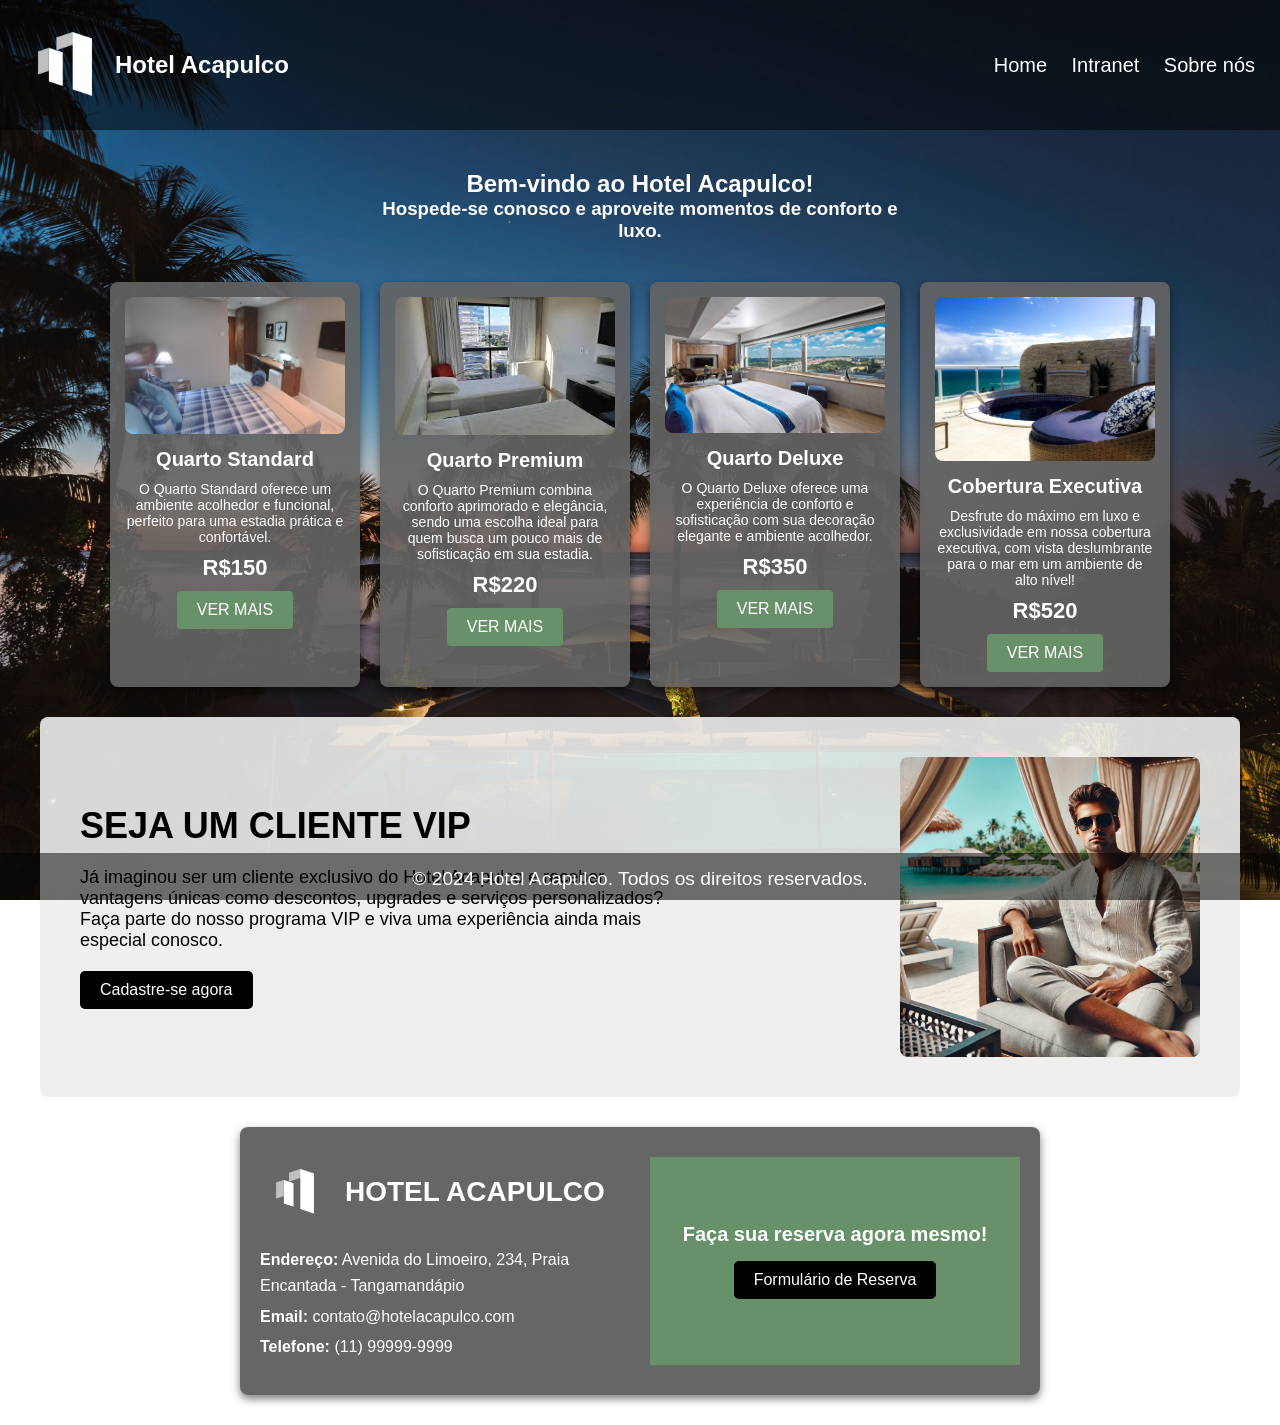
<file: index.html>
<!DOCTYPE html>
<html lang="pt-br">
<head>
    <meta charset="UTF-8">
    <meta name="viewport" content="width=device-width, initial-scale=1.0">
    <title>Hotel Acapulco - Sua satisfação é nosso prazer!</title>
    <link rel="stylesheet" href="./styles/index.css">
    <link rel="icon" href="images/icons/LOGO-HOTEL.png-16x16.ico">
</head>
<body>
    <header>
        <img src="images/LOHO HOTEL 0 (1).png" alt="Logo do Hotel">
        <div class="header-content">
        <h1>Hotel Acapulco</h1>
    </div>
    <nav>
        <a href="index.html">Home</a>
        <a href="html/login.html">Intranet</a>
        <a href="html/sobreNos.html">Sobre nós</a>
        </nav>
    </header>
    <main>
        <div class="boas-vindas">
            <h2>Bem-vindo ao Hotel Acapulco!</h2>
            <h3>Hospede-se conosco e aproveite momentos de conforto e luxo.</h3>
        </div>  
    
        <!-- Catalogo Atualizado -->
        <div id="catalogo">
            <div class="produtos-container">
                <!-- Quarto Standard -->
                <div class="produto">
                    <img src="./images/quarto_standard.jpg" alt="Quarto Standard">
                    <h1>Quarto Standard</h1>
                    <p>O Quarto Standard oferece um ambiente acolhedor e funcional, perfeito para uma estadia prática e confortável.</p>
                    <h2>R$150</h2>
                    <button onclick="scrollToSection('reserva')">VER MAIS</button>
                </div>
                <!-- Quarto Premium -->
                <div class="produto">
                    <img src="./images/quarto_premium.jpeg" alt="Quarto Premium">
                    <h1>Quarto Premium</h1>
                    <p>O Quarto Premium combina conforto aprimorado e elegância, sendo uma escolha ideal para quem busca um pouco mais de sofisticação em sua estadia.</p>
                    <h2>R$220</h2>
                    <button onclick="scrollToSection('reserva')">VER MAIS</button>
                </div>
                <!-- Quarto Deluxe -->
                <div class="produto">
                    <img src="./images/quarto_deluxe.jpeg" alt="Quarto Deluxe">
                    <h1>Quarto Deluxe</h1>
                    <p>O Quarto Deluxe oferece uma experiência de conforto e sofisticação com sua decoração elegante e ambiente acolhedor.</p>
                    <h2>R$350</h2>
                    <button onclick="scrollToSection('reserva')">VER MAIS</button>
                </div>
                <!-- Cobertura Executiva -->
                <div class="produto">
                    <img src="./images/cobertura_executiva.jpg" alt="Cobertura Executiva">
                    <h1>Cobertura Executiva</h1>
                    <p>Desfrute do máximo em luxo e exclusividade em nossa cobertura executiva, com vista deslumbrante para o mar em um ambiente de alto nível!</p>
                    <h2>R$520</h2>
                    <button onclick="scrollToSection('reserva')">VER MAIS</button>
                </div>
            </div>
        </div>
    
        <!-- Seção "Seja um Cliente VIP" agora antes de "Reserve Agora" -->
        <div class="promocao">
            <div class="promocao-texto">
                <h2>SEJA UM CLIENTE VIP</h2>
                <p>Já imaginou ser um cliente exclusivo do Hotel Acapulco e receber vantagens únicas como descontos, upgrades e serviços personalizados? Faça parte do nosso programa VIP e viva uma experiência ainda mais especial conosco.</p>
                <a href="https://forms.gle/m4g1bfpoj4vjWt7e9" class="button">Cadastre-se agora</a>
            </div>
            <div class="promocao-imagem">
                <img src="images/cliente_vip.jpg" alt="Cliente VIP do Hotel">
            </div>
        </div>
    
        <!-- Seção de Reservas movida para depois -->
        <div id="reserva" class="reserva">
            <div class="reserva-info">
                <div class="reserva-header">
                    <img src="./images/LOHO HOTEL 0 (1).png" alt="Logo do Hotel" class="reserva-logo">
                    <h2>Hotel Acapulco</h2>
                </div>
                <ul>
                    <li><strong>Endereço:</strong> Avenida do Limoeiro, 234, Praia Encantada - Tangamandápio</li>
                    <li><strong>Email:</strong> contato@hotelacapulco.com</li>
                    <li><strong>Telefone:</strong> (11) 99999-9999</li>
                </ul>
            </div>
            <div class="reserva-acao">
                <h3>Faça sua reserva agora mesmo!</h3>
                <!-- Botão ajustado para redirecionar ao site -->
                <a href="https://forms.gle/W7j5w2ztcxpBrAB17" class="button">Formulário de Reserva</a>
            </div>
        </div>                        
    </main>  
    <footer>
        <p>&copy; 2024 Hotel Acapulco. Todos os direitos reservados.</p>
    </footer>
    <script src="./scripts/index.js"></script>
</body>
</html>
</file>
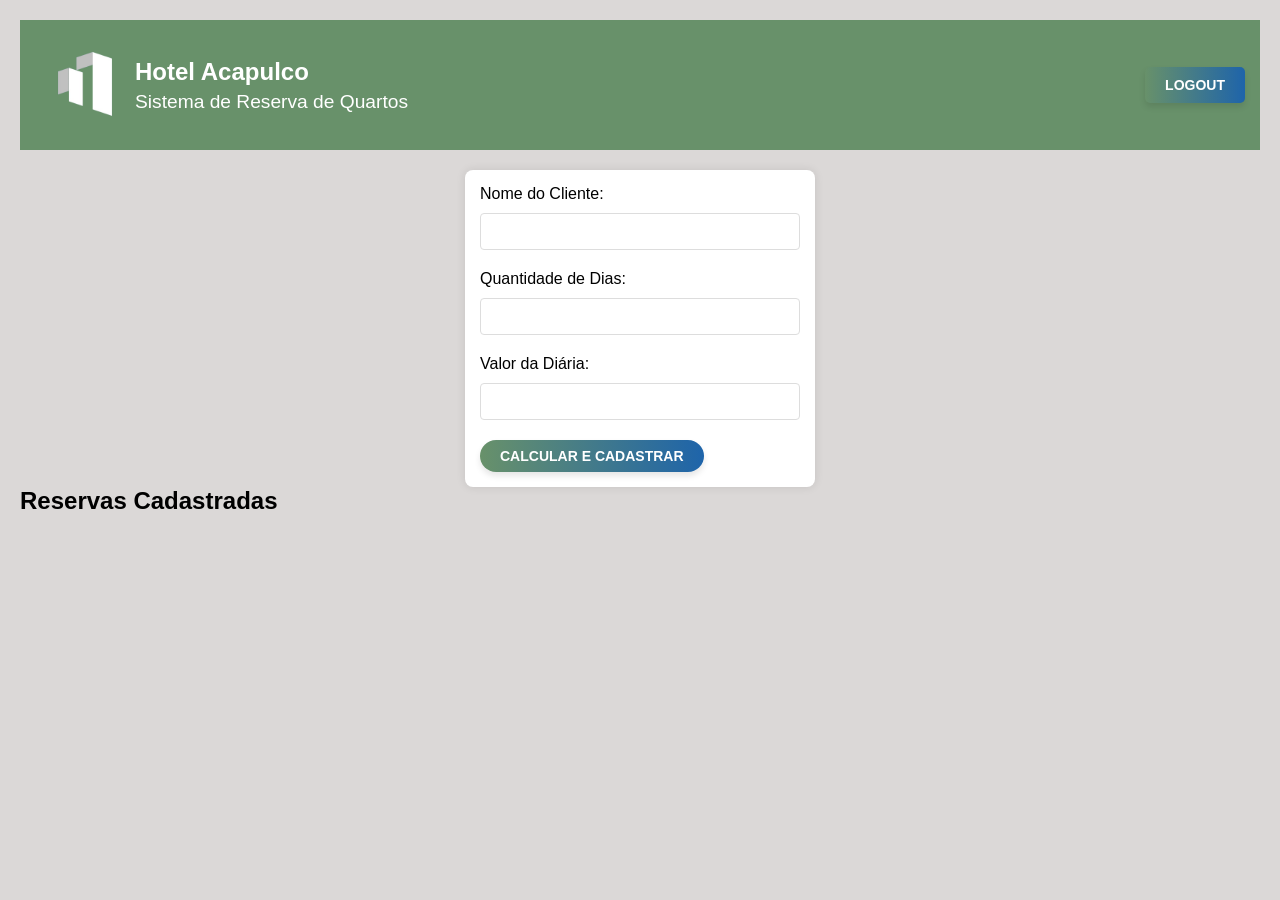
<file: html/intranet.html>
<!DOCTYPE html>
<html lang="pt-br">
<head>
    <meta charset="UTF-8">
    <meta http-equiv="X-UA-Compatible" content="IE=edge">
    <meta name="viewport" content="width=device-width, initial-scale=1.0">
    <title>Hotel Acapulco - Reservas</title>
    <link rel="stylesheet" href="../styles/intranet.css">
    <link rel="icon" href="../images/icons/LOGO-HOTEL.png-16x16.ico">
</head>
<body>
    <header>
        <img src="../images/LOHO HOTEL 0 (1).png" alt="Logo do Hotel">
        <div class="header-content">
        <h1>Hotel Acapulco</h1>
        <p>Sistema de Reserva de Quartos</p>
    </div>
    <nav>
        <button id="logout-btn">Logout</button>
        </nav>
    </header>

    <main>
        <form id="reserva-form">
            <label for="cliente">Nome do Cliente:</label>
            <input type="text" id="cliente" name="cliente" required>

            <label for="dias">Quantidade de Dias:</label>
            <input type="number" id="dias" name="dias" min="1" required>

            <label for="valorDiaria">Valor da Diária:</label>
            <input type="number" id="valorDiaria" name="valorDiaria" min="1" step="0.01" required>

            <button type="submit">Calcular e Cadastrar</button>
        </form>

        <h2>Reservas Cadastradas</h2>
        <ul id="listaReservas"></ul>
    </main>

    <script src="../scripts/intranet.js"></script>

</body>
</html>
</file>
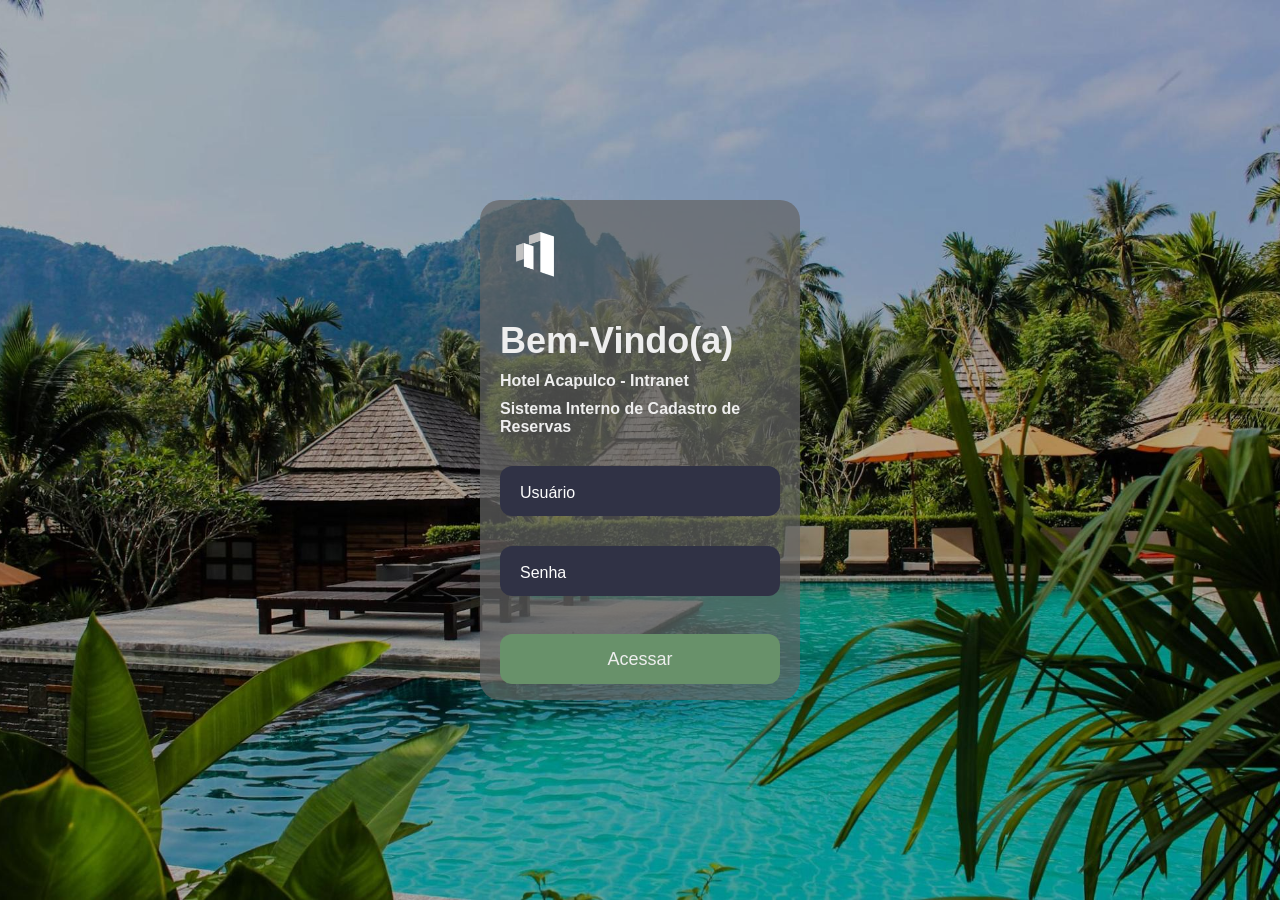
<file: html/login.html>
<!DOCTYPE html>
<html lang="pt-br">
<head>
    <meta charset="UTF-8">
    <meta name="viewport" content="width=device-width, initial-scale=1.0">
    <title>Login - Hotel Acapulco</title>
    <link rel="stylesheet" href="../styles/login.css">
    <link rel="icon" href="../images/icons/LOGO-HOTEL.png-16x16.ico">
</head>
<body>
  <div class="form">
    <img src="../images/LOHO HOTEL 0 (1).png" alt="Logo">
    <div class="title">Bem-Vindo(a)</div>
    <div class="subtitle">Hotel Acapulco - Intranet</div>
    <div class="subtitle">Sistema Interno de Cadastro de Reservas</div>

    <!-- Adicionado ID ao formulário -->
    <form id="loginForm">
      <!-- Campo de Usuário com autocomplete desativado -->
      <div class="input-container ic2">
        <input id="username" class="input" type="text" autocomplete="off" placeholder=" " required />
        <div class="cut"></div>
        <label for="username" class="placeholder">Usuário</label>
      </div>

      <!-- Campo de Senha ocultando os caracteres -->
      <div class="input-container ic2">
        <input id="password" class="input" type="password" autocomplete="off" placeholder=" " required />
        <div class="cut cut-short"></div>
        <label for="password" class="placeholder">Senha</label>
      </div>

      <button type="submit" class="submit">Acessar</button>
    </form> 
  </div>

  <script src="../scripts/login.js"></script>
</body>
</html>
</file>
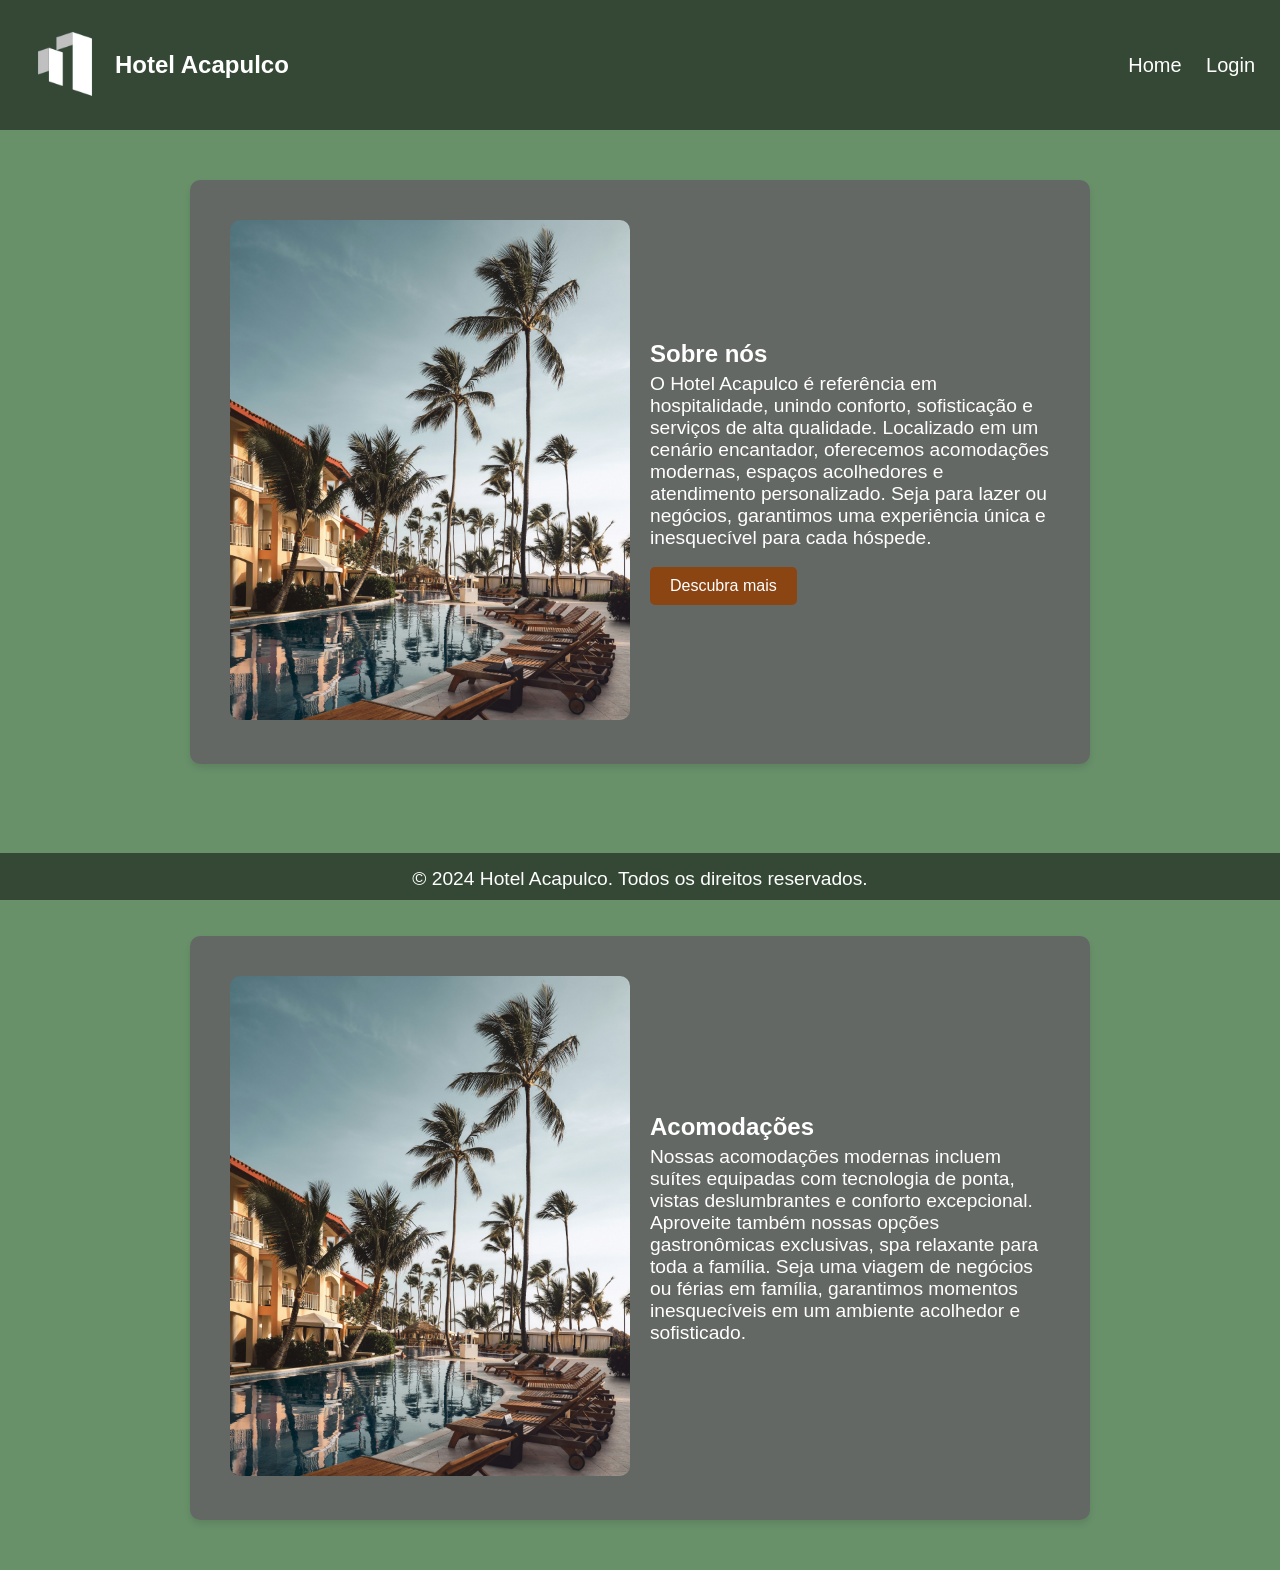
<file: html/sobreNos.html>
<!DOCTYPE html>
<html lang="pt-br">
<head>
    <meta charset="UTF-8">
    <meta name="viewport" content="width=device-width, initial-scale=1.0">
    <title>Hotel Acapulco - Sobre nós</title>
    <link rel="stylesheet" href="../styles/sobreNos.css">
    <link rel="icon" href="../images/logo_hotel.png">
</head>
<body>
    <header>
        <img src="../images/LOHO HOTEL 0 (1).png" alt="Logo do Hotel">
        <div class="header-content">
        <h1>Hotel Acapulco</h1>
    </div>
    <nav>
        <a href="../index.html">Home</a>
        <a href="../html/login.html">Login</a>
    </nav>
    </header>
    <main>
        <div class="about-container" id="about1">
            <div class="image-section">
                <img src="../images/imagem_sobreNos.jpg" alt="Imagem Hotel" class="about-image">
            </div>
            <div class="texto">
                <h2>Sobre nós</h2>
                <p>
                    O Hotel Acapulco é referência em hospitalidade, unindo conforto, 
                    sofisticação e serviços de alta qualidade. Localizado em um cenário encantador, oferecemos acomodações modernas, espaços acolhedores e atendimento personalizado. Seja para lazer ou negócios, 
                    garantimos uma experiência única e inesquecível para cada hóspede.
                </p>
                <br>
                <button class="discover-button" onclick="scrollToNext()">Descubra mais</button>
            </div>
        </div>
        
        <br><br><br><br>
        
        <div class="about-container" id="about2">
            <div class="image-section">
                <img src="../images/imagem_sobreNos.jpg" alt="Imagem Hotel" class="about-image">
            </div>
            <div class="texto">
                <h2>Acomodações</h2>
                <p>
                    Nossas acomodações modernas incluem suítes equipadas com tecnologia de ponta, vistas deslumbrantes e 
                    conforto excepcional. Aproveite também nossas opções gastronômicas exclusivas, spa relaxante
                    para toda a família. Seja uma viagem de negócios ou férias em família, garantimos momentos inesquecíveis 
                    em um ambiente acolhedor e sofisticado.
                </p>
            </div>
        </div>
    </main>
    <footer>
        <p>&copy; 2024 Hotel Acapulco. Todos os direitos reservados.</p>
    </footer>

    <script src="../scripts/sobreNos.js"></script>
</body>
</html>
</file>
<file: styles/index.css>
* {
    box-sizing: border-box;
    margin: 0;
    padding: 0;
    font-family: 'Trebuchet MS', 'Lucida Sans Unicode', 'Lucida Grande', 'Lucida Sans', Arial, sans-serif;
}

body {
    background-image: url('../images/imagem_fundo_index.jpg') ; 
    background-size: cover; 
    background-position: center center; 
    background-attachment: fixed;
    margin: 0; 
    font-family: Arial, sans-serif; 
    color: #fff; 
    position: relative;
}


header {
    display: flex;
    align-items: center;
    justify-content: space-between;
    background-color:  rgba(0, 0, 0, 0.5);
    color: white;
    padding: 15px;
    }
.boas-vindas    {
    padding: 40px;
    border-radius: 10px;
    text-align: center;
    max-width: 600px;
    margin: 0 auto; 
    color: white; 
}

.header-content {
    text-align: left;
    flex-grow: 2;

}

header img {
    max-width: 100px;
    height: auto;
}

nav a {
    color: #fff;
    text-decoration: none;
    padding: 10px;
    font-size: 20px;
}

nav a:hover {
    text-decoration: underline;
}

h1 {
    font-size: 1.5rem;
    color: white;
}

p {
    margin-top: 5px;
    font-size: 1.2rem;
    color: #fff;
}

#catalogo {
    display: flex;
    flex-wrap: wrap;
    gap: 20px;
    justify-content: center;
}

.produtos-container {
    display: flex;
    flex-wrap: wrap;
    justify-content: center;
    gap: 20px;
}

.produto {
    background-color:rgba(100, 100, 100, 0.9);
    border-radius: 8px;
    box-shadow: 0 4px 8px rgba(0, 0, 0, 0.5);
    padding: 15px;
    text-align: center;
    max-width: 250px;
    transition: transform 0.3s;
}


.produto:hover {
    transform: scale(1.05);
}

.produto img {
    width: 220px;
    border-radius: 8px;
}

.produto h1 {
    font-size: 20px;
    margin: 10px 0;
}

.produto p {
    font-size: 14px;
    color: #ffffff;
    margin: 10px 0;
}

.produto h2 {
    font-size: 22px;
    color: #ffffff;
    margin: 10px 0;
}

.produto button {
    background-color: #68916a;
    color: white;
    padding: 10px 20px;
    border: none;
    border-radius: 4px;
    cursor: pointer;
    font-size: 16px;
    transition: background-color 0.3s;
}

.produto button:hover {
    background-color: #394d3a;
}

.promocao {
    display: flex;
    justify-content: space-between;
    align-items: center;
    background-color: rgba(238, 238, 238, 0.9);
    color: white;
    padding: 40px;
    margin: 30px auto;
    border-radius: 8px;
    gap: 20px;
    max-width: 1200px;
    flex-wrap: wrap;
}

.promocao-texto {
    max-width: 600px;
    flex: 1;
}

.promocao-texto h2 {
    font-size: 36px;
    margin-bottom: 20px;
    text-transform: uppercase;
    color: black;
}

.promocao-texto p {
    font-size: 18px;
    margin-bottom: 20px;
    color: black;
}

.promocao-texto button {
    background-color: #000;
    color: white;
    padding: 10px 20px;
    border: none;
    border-radius: 4px;
    cursor: pointer;
    font-size: 18px;
    transition: background-color 0.3s;
}

.promocao-texto button:hover {
    background-color: #333;
}

.button {
    display: inline-block;
    background-color: black;
    color: #fff;
    padding: 10px 20px;
    text-decoration: none;
    border-radius: 5px;
    font-size: 16px;
    text-align: center;
    transition: background-color 0.3s ease;
    cursor: pointer;
}

.button:hover {
    background-color: #0056b3;
}

.promocao-imagem img {
    max-width: 300px;
    border-radius: 8px;
    flex: 1;
    margin: 0 auto;
    display: block;
}

.reserva {
    background-color: rgba(0, 0, 0, 0.6);
    color: #fff;
    display: flex;
    flex-wrap: wrap;
    padding: 30px 20px;
    border-radius: 8px;
    box-shadow: 0 4px 8px rgba(0, 0, 0, 0.5);
    max-width: 800px;
    margin: 30px auto;
    gap: 20px;
}

.reserva-info {
    flex: 1;
    text-align: left;
}

.reserva-header {
    display: flex;
    align-items: center;
    gap: 15px;
    margin-bottom: 20px;
}

.reserva-logo {
    max-width: 70px;
    height: auto;
}

.reserva h2 {
    font-size: 28px;
    margin: 0;
    color: #fff;
    text-transform: uppercase;
}

.reserva ul {
    list-style: none;
    padding: 0;
    font-size: 16px;
    line-height: 1.6;
}

.reserva ul li {
    margin: 5px 0;
}

.reserva-acao {
    flex: 1;
    background-color: #68916a;
    text-align: center; /* Centraliza o botão e o título */
    display: flex;
    flex-direction: column;
    justify-content: center;
    align-items: center;
}

.reserva-acao h3 {
    font-size: 20px;
    margin-bottom: 15px;
}

.reserva button {
    color: white;
    padding: 10px 20px;
    border: none;
    border-radius: 4px;
    cursor: pointer;
    font-size: 16px;
    transition: background-color 0.3s;
}

.reserva button:hover {
    background-color: #394d3a;
}

footer {
    text-align: center;
    padding: 10px;
    background-color: rgba(0, 0, 0, 0.5);
    color: white;
    position: fixed;
    bottom: 0;
    width: 100%;
}
</file>
<file: styles/intranet.css>
* {
    box-sizing: border-box;
    margin: 0;
    padding: 0;
}

body {
    font-family: Arial, sans-serif;
    padding: 20px;
    background-color: #dbd8d7;
}

header {
    display: flex;
    align-items: center;
    justify-content: space-between;
    background-color: #68916a;
    color: white;
    padding: 15px;
    
}

.header-content {
    text-align: left;
    flex-grow: 2;
}

header img {
    max-width: 100px;
    height: auto;
}

nav a {
    color: white;
    margin: 0 15px;
    text-decoration: none;
    font-size: 18px;
}

nav a:hover {
    text-decoration: underline;
}

h1 {
    font-size: 1.5rem;
    text-align: left;
}

p {
    margin-top: 5px;
    font-size: 1.2rem;
    color: #fff;
}

#logout-btn {
    background-color: #ff6b6b;
    color: white;
    border: none;
    padding: 10px 20px;
    border-radius: 5px;
    cursor: pointer;
    font-size: 14px;
    text-transform: uppercase;
    margin-left: 15px;
    transition: background-color 0.3s ease;
}

#logout-btn:hover {
    background-color: #e63946;
}

main {
    margin-top: 20px;
}

form {
    background-color: white;
    padding: 15px;
    border-radius: 8px;
    box-shadow: 0 0 10px rgba(0, 0, 0, 0.1);
    max-width: 350px;
    margin: 0 auto;
}

label {
    display: block;
    margin-bottom: 10px;
}

input {
    width: 100%;
    padding: 10px;
    margin-bottom: 20px;
    border: 1px solid #ddd;
    border-radius: 4px;
}

button {
    width: auto;
    padding: 8px 20px;
    background: linear-gradient(90deg,#68916a 0%, rgb(30, 100, 170) 100%);
    color: white;
    font-size: 14px;
    font-weight: bold;
    text-transform: uppercase;
    border: none;
    border-radius: 20px;
    cursor: pointer;
    transition: transform 0.2s ease, box-shadow 0.2s ease;
    box-shadow: 0 4px 6px rgba(0, 0, 0, 0.1);
}

button:hover {
    transform: scale(1.05);
    box-shadow: 0 6px 8px rgba(0, 0, 0, 0.15);
}

button:active {
    transform: scale(0.98);
    box-shadow: 0 3px 5px rgba(0, 0, 0, 0.2);
    background: linear-gradient(90deg, #68916a 0%, rgba(57, 105, 163, 1) 100%);
}


button:hover {
    background-color: #dbd8d7;
}

ul {
    list-style: none;
    padding: 0;
    margin: 20px 0;
}

li {
    background: #f9f9f9;
    padding: 15px;
    margin-bottom: 10px;
    border-radius: 10px;
    box-shadow: 0 2px 4px rgba(0, 0, 0, 0.1);
    display: flex;
    justify-content: space-between;
    align-items: center;
}

li .reserva-info {
    font-size: 14px; /* Reduzido para dar mais espaço visual */
    color: #333; /* Contraste melhor */
    line-height: 1.4; /* Aumenta a legibilidade */
}

li button {
    background: #ff6b6b; /* Cor chamativa para "Dar Baixa" */
    color: white;
    font-size: 12px;
    padding: 5px 15px; /* Botão menor */
    border-radius: 20px;
    border: none;
    cursor: pointer;
    transition: background 0.2s ease;
}

li button:hover {
    background: #e63946; /* Escurece ao passar o mouse */
}

@media (max-width: 600px) {
    header h1 {
        font-size: 1.2rem;
    }

    form {
        padding: 15px;
    }

    button {
        padding: 10px;
    }
}
</file>
<file: styles/login.css>
body {
  align-items: center;
  background-image: url('../images/fundo_intranet.jpg');
  background-size: cover;
  background-position: center;
  display: flex;
  justify-content: center;
  height: 100vh;
  margin: 0;
}

  
  .form {
    background-color:rgba(100, 100, 100, 0.7);
    border-radius: 20px;
    box-sizing: border-box;
    height: 500px;
    padding: 20px;
    width: 320px;
    flex-direction: column;
    align-items: center;
  }
  
  .title {
    color: #eee;
    font-family: sans-serif;
    font-size: 36px;
    font-weight: 600;
    margin-top: 30px;
  }
  
  .subtitle {
    color: #eee;
    font-family: sans-serif;
    font-size: 16px;
    font-weight: 600;
    margin-top: 10px;
  }
  
  .input-container {
    height: 50px;
    position: relative;
    width: 100%;
  }
  
  .ic1 {
    margin-top: 40px;
  }
  
  .ic2 {
    margin-top: 30px;
  }
  
  .input {
    background-color: #303245;
    border-radius: 12px;
    border: 0;
    box-sizing: border-box;
    color: #eee;
    font-size: 18px;
    height: 100%;
    outline: 0;
    padding: 4px 20px 0;
    width: 100%;
  }
  
  .cut {
    background-color:rgba(100, 100, 100, );
    border-radius: 10px;
    height: 20px;
    left: 20px;
    position: absolute;
    top: -20px;
    transform: translateY(0);
    transition: transform 200ms;
    width: 76px;
  }
  
  .cut-short {
    width: 50px;
  }
  
  .input:focus ~ .cut,
  .input:not(:placeholder-shown) ~ .cut {
    transform: translateY(8px);
  }
  
  .placeholder {
    color: #fdfdfd;
    font-family: sans-serif;
    left: 20px;
    line-height: 14px;
    pointer-events: none;
    position: absolute;
    transform-origin: 0 50%;
    transition: transform 200ms, color 200ms;
    top: 20px;
  }
  
  .input:focus ~ .placeholder,
  .input:not(:placeholder-shown) ~ .placeholder {
    transform: translateY(-30px) translateX(10px) scale(0.75);
  }
  
  .input:not(:placeholder-shown) ~ .placeholder {
    color: #808097;
  }
  
  .input:focus ~ .placeholder {
    color: #ffffff;
  }
  
  .submit {
    background-color:#68916a;
    border-radius: 12px;
    border: 0;
    box-sizing: border-box;
    color: #eee;
    cursor: pointer;
    font-size: 18px;
    height: 50px;
    margin-top: 38px;
      outline: 0;
    text-align: center;
    width: 100%;
  }


  .submit:active {
    background-color: #394d3a;;
  }
  
  img {
    align-items: center;
    width: 70px;
    height: auto;
    display: block;
    margin-bottom: 20px;
}
</file>
<file: styles/sobreNos.css>
* {
    box-sizing: border-box;
    margin: 0;
    padding: 0;
    font-family: 'Trebuchet MS', 'Lucida Sans Unicode', 'Lucida Grande', 'Lucida Sans', Arial, sans-serif;
}

body {
    background-color:#68916a;
    margin: 0; 
    font-family: Arial, sans-serif; 
    color: #fff; 
    position: relative;
}


header {
    display: flex;
    align-items: center;
    justify-content: space-between;
    background-color:  rgba(0, 0, 0, 0.5);
    color: white;
    padding: 15px;
}

.header-content {
    text-align: left;
    flex-grow: 2;

}
header img {
    max-width: 100px;
    height: auto;
}

nav a {
    color: #fff;
    text-decoration: none;
    padding: 10px;
    font-size: 20px;
}

nav a:hover {
    text-decoration: underline;
}

h1 {
    font-size: 1.5rem;
    color: white;
}

p {
    margin-top: 5px;
    font-size: 1.2rem;
    color: #fff;
}


footer {
    text-align: center;
    padding: 10px;
    background-color: rgba(0, 0, 0, 0.5);
    color: white;
    position: fixed;
    bottom: 0;
    width: 100%;
}

.about-container {
    display: flex;
    flex-direction: row;
    justify-content: center;
    align-items: center;
    gap: 20px;
    padding: 40px;
    background-color:rgba(100, 100, 100, 0.9);
    border-radius: 10px;
    max-width: 900px;
    margin: 50px auto;
    box-shadow: 0 4px 6px rgba(0, 0, 0, 0.1);
}

/* Seção da imagem */
.image-section {
    flex: 1;
}

.about-image {
    width: 100%;
    border-radius: 10px;
    object-fit: cover;
}


.texto {
    flex: 1;
    text-align: left;
}

.text-section h2 {
    font-size: 2rem;
    color: #d2691e;
}

.text-section p {
    line-height: 1.6;
    margin: 20px 0;
}

.discover-button {
    background-color: #8b4513;
    color: #fff;
    padding: 10px 20px;
    border: none;
    border-radius: 5px;
    cursor: pointer;
    font-size: 1rem;
    transition: background-color 0.3s;
}

.discover-button:hover {
    background-color: #a0522d;
}
</file>
